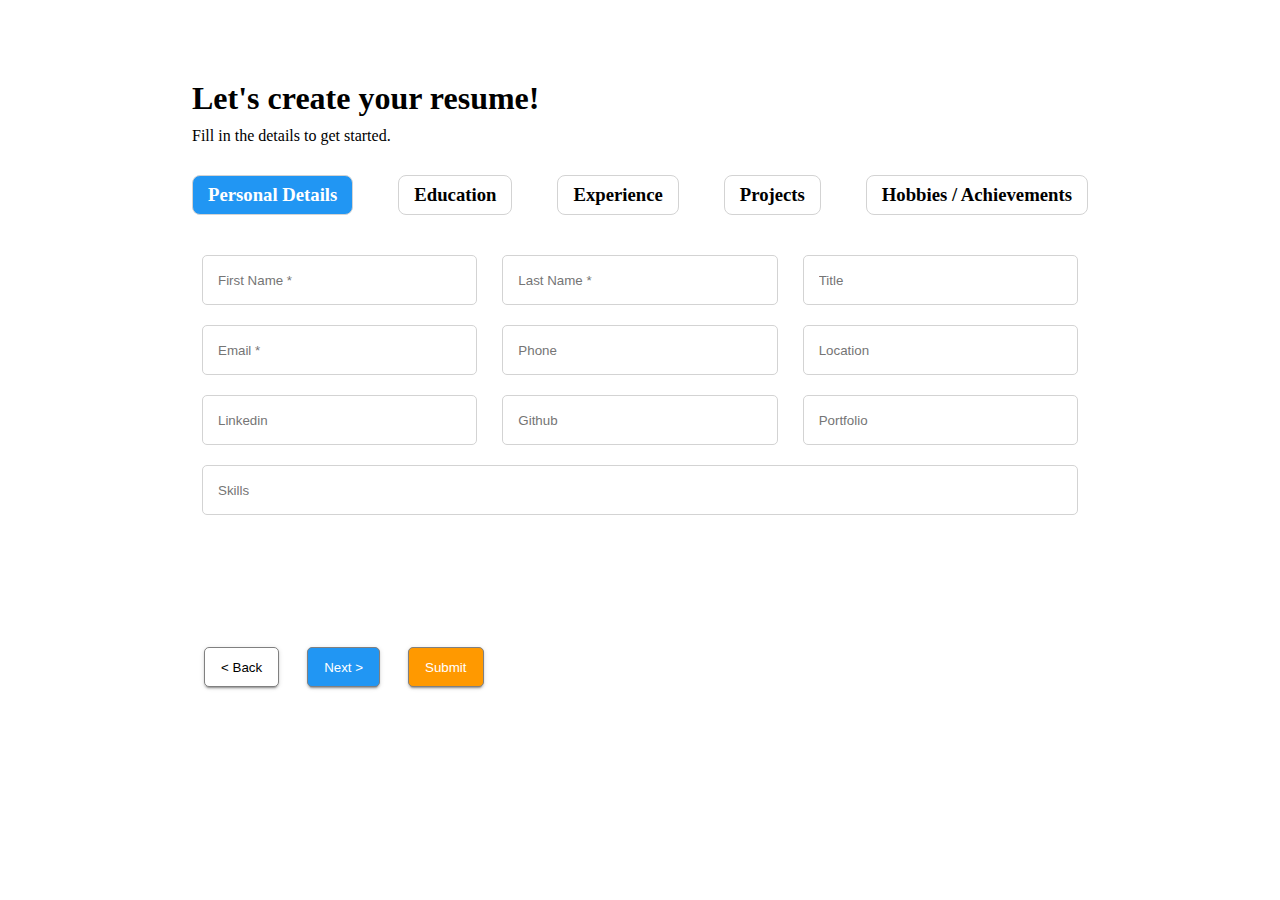
<file: GDSC_Sig/pages/builder.html>
<!DOCTYPE html>
<html lang="en">

<head>
  <title>GDSC PICT Resume Builder - Build your perfect resume today!</title>
  <link rel="stylesheet" href="../styles/builder.styles.css" />
</head>

<body>

  <header>
    <h1>Let's create your resume!</h1>
    <p>Fill in the details to get started.</p>
  </header>

  <nav>
    <h3 class="menu_items active">Personal Details</h3>
    <h3 class="menu_items">Education</h3>
    <h3 class="menu_items">Experience</h3>
    <h3 class="menu_items">Projects</h3>
    <h3 class="menu_items">Hobbies / Achievements</h3>
  </nav>

  <main>
    <form action="" method="post">

      <div class="resume_form_container">
        <div id="form_wrapper">

          <div id="personal_details" class="form_section">
            <div class="row1">
              <input type="text" id="first_name" name="first_name" placeholder="First Name *">
              <input type="text" id="last_name" name="last_name" placeholder="Last Name *">
              <input type="text" id="title" name="title" placeholder="Title">
            </div>

            <div class="row2">
              <input type="text" id="email" name="email" placeholder="Email *">
              <input type="text" id="phone" name="phone" placeholder="Phone">
              <input type="text" id="location" name="location" placeholder="Location">
            </div>

            <div class="row3">
              <input type="text" id="linkedin" name="linkedin" placeholder="Linkedin">
              <input type="text" id="github" name="github" placeholder="Github">
              <input type="text" id="portfolio" name="portfolio" placeholder="Portfolio">
            </div>

            <div class="row3">
              <input type="text" id="skills" name="skills" placeholder="Skills">
            </div>
          </div>


          <div id="education" class="form_section">
            <div class="row1">
              <input type="text" id="educational_institute" name="educational_institute"
                placeholder="School/College/University *">
              <input type="text" id="degree" name="degree" placeholder="Degree *">
              <input type="text" id="discipline" name="discipline" placeholder="Discipline *">
            </div>

            <div class="row2">
              <input type="text" id="score" name="score" placeholder="Marks/Percentage/CGPA *">
              <input type="date" name="education_from" id="education_from" placeholder="From *">
              <input type="date" name="education_to" id="education_to" placeholder="To *">
              <button type="button" class="button_add button_add_education"> + </button>
              <button type="button" class="button_remove button_remove_education"> - </button>
            </div>
          </div>


          <div id="experience" class="form_section">
            <div class="row1">
              <input type="text" id="organization" name="organization" placeholder="Organization *">
              <input type="text" id="position" name="position" placeholder="Position *">
            </div>

            <div class="row2">
              <input type="date" name="experience_from" id="experience_from" placeholder="From *">
              <input type="date" name="experience_to" id="experience_to" placeholder="To *">
              <label class="checkbox_label">
                <input type="checkbox" name="organization_present" id="organization_present"
                  value="isCurrentOrganization">
                Present Organization
              </label>
            </div>

            <div class="row3">
              <textarea name="experience_details" id="experience_details" placeholder="Experience Details" cols="30"
                rows="10"></textarea>
              <button type="button" class="button_add button_add_experience"> + </button>
              <button type="button" class="button_remove button_remove_experience"> - </button>
            </div>
          </div>


          <div id="projects" class="form_section">
            <div class="row1">
              <input type="text" id="title" name="title" placeholder="Title *">
              <input type="text" id="link" name="link" placeholder="Link *">
            </div>

            <div class="row2">
              <textarea name="project_description" id="project_description" placeholder="Project Description" cols="30"
                rows="10"></textarea>
              <button type="button" class="button_add button_add_project"> + </button>
              <button type="button" class="button_remove button_remove_project"> - </button>
            </div>
          </div>


          <div id="extra" class="form_section">
            <div class="row1">
              <input type="text" id="extra_curricular" name="extra_curricular"
                placeholder="Hobbies/Achievements/Extra Curricular">
              <button type="button" class="button_add button_add_hobby"> + </button>
              <button type="button" class="button_remove button_remove_hobby"> - </button>
            </div>
          </div>

        </div>
      </div>

      <button type="button" class="button_back"> &lt; Back </button>
      <button type="button" class="button_next"> Next &gt; </button>
      <button type="submit" class="submit">Submit</button>

    </form>
  </main>

  <script src="../scripts/builder.scripts.js"></script>

</body>

</html>
</file>
<file: GDSC_Sig/styles/builder.styles.css>
* {
    box-sizing: border-box;
    /* border: 1px solid lightgray; */
    margin: 0;
    padding : 0;
  }

  body {
    margin: 0 auto;
    width: 70vw;
    justify-content: center;
  }

  header {
    margin-top: 60px;
    padding: 20px 0;
  }

  h1 {
    margin-bottom: 10px;
  }

  nav {
    display: flex;
    align-items: center;
    justify-content: space-between;
    padding: 10px 0;
    margin-bottom: 20px;
    cursor: pointer;
  }

  .menu_items {
    height: 40px;
    padding: 8px 15px;
    border-radius: 8px;
    border: 1px solid lightgray;
  }

  main {
    overflow: hidden;
  }

  .resume_form_container {}

  #form_wrapper {
    display: flex;
    width: 350vw;
    transition: all 1s ease-in-out;
  }

  .form_section {
    width: 70vw;
    position: relative;
  }

  .section_wrapper {}

  #personal_details,
  #education,
  #experience,
  #projects,
  #extra {}


  .row1,
  .row2,
  .row3 {
    display: flex;
    align-items: center;
    justify-content: center;
    gap: 25px;
    padding: 10px;
  }

  .row1>*,
  .row2>*,
  .row3>* {
    flex: 3;
  }

  input {
    height: 50px;
    padding: 5px 15px;
    border-radius: 5px;
    border: 1px solid lightgray;
  }

  .checkbox_label {
    padding: 10px;
    display: flex;
    align-items: center;
    gap: 10px;
  }

  .row1>input,
  .row2>textarea,
  .row3>textarea {
    flex: 10;
    resize: vertical;
    border: 1px solid lightgray;
    padding: 15px;
  }

  button {
    border-radius: 5px;
    border: 1px solid lightgray;
    box-shadow: 0 3px 1px -2px #0003, 0 2px 2px 0 #00000024, 0 1px 5px 0 #0000001f;
    transition: all 0.5s ease;
    cursor: pointer;
  }

  button:hover {
    transform: scale(1.1);
    opacity: 0.8;
  }

  .button_add,
  .button_remove {
    width: 80px;
    height: 50px;
    font-weight: 900;
    font-size: 18px;
    color: white;
    flex: 1 !important;
  }

  .button_add {
    background-color: rgb(0, 189, 0);
  }

  .button_remove {
    background-color: red;
  }

  .button_back,
  .button_next,
  .submit {
    height: 40px;
    padding: 12px 16px;
    margin: 40px 12px;
  }

  .button_back {
    border: 1px solid gray;
    background-color: white;
  }

  .button_next {
    color: white;
    border: 1px solid gray;
    background-color: #2196f3;
  }

  .submit {
    color: white;
    border: 1px solid gray;
    background-color: rgb(255, 153, 0);
  }

  .active {
    background-color: #2196f3;
    color: white;
  }
</file>
